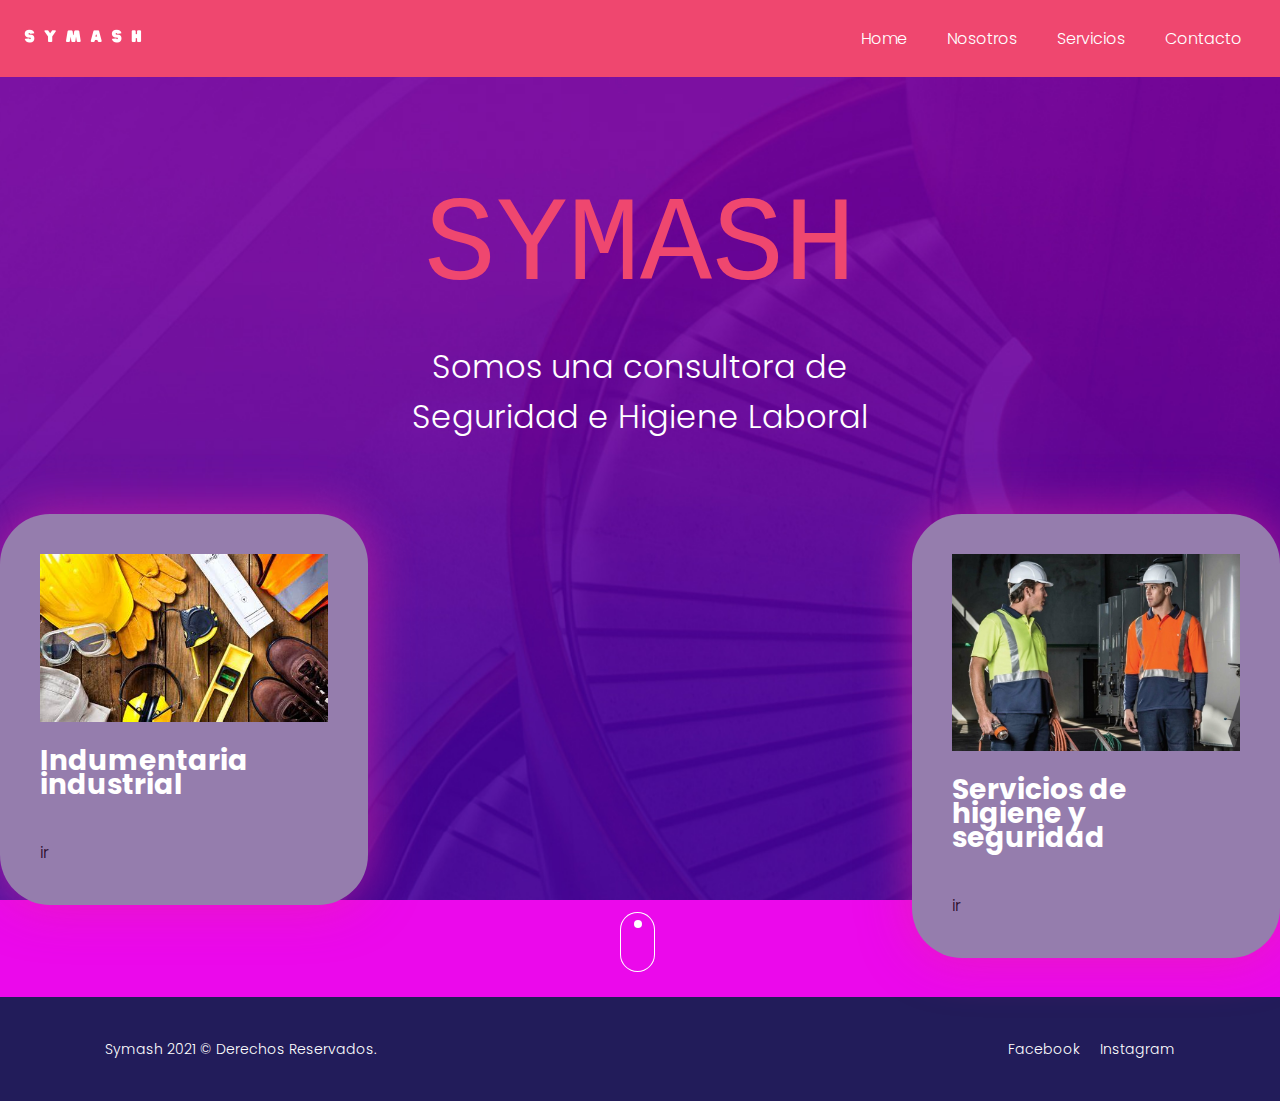
<file: index.html>
<!DOCTYPE HTML>
<html lang="es-ES">
    <head>
        <title>Symash - Seguridad e Higiene Laboral</title>
        <meta http-equiv="Content-Type" content="text/html; charset=UTF-8">
        <meta name="description" content="Seguridad e Higiene Laboral" />
        <meta name="keywords" content="Seguridad e Higiene, Protocolo COVID" />
        <meta name="author" content="Esteban De Genaro" />
        <meta name="viewport" content="width=device-width, initial-scale=1, maximum-scale=1">
        <link rel="shortcut icon" href="images/favicon.ico" />    
        <link href='http://fonts.googleapis.com/css?family=League+Script%7CPoppins:300,400,500,600,700%7CMontserrat:900' rel='stylesheet' type='text/css'>		
        <link rel="stylesheet" type="text/css"  href='style.css' />
         <link rel="stylesheet" href="animaciones.css">

    </head>

    <body>

    <div class="site-wrapper">   
        <div class="doc-loader">
            <img src="images/preloader.gif" alt="Symash">
        </div>

    <header class="header-holder">             
        <div class="menu-wrapper center-relative relative">             
            <div class="header-logo">
                <a href="index.html">
                    <img src="images/SYMASH.png" alt="Symash">
                </a>               
            </div>

        <div class="toggle-holder">
            <div id="toggle" class="">
                <div class="first-menu-line"></div>
                    <div class="second-menu-line"></div>
                        <div class="third-menu-line"></div>
            </div>
        </div>

        <div class="menu-holder">
            <nav id="header-main-menu">
                <ul class="main-menu sm sm-clean">
                    <li>
                        <a href="index.html">Home</a>
                    </li>
                    <li>
                        <a href="nosotros.html">Nosotros</a>
                    </li>
                    <li>
                        <a href="servicios.html">Servicios</a>
                            </li>
                    <li>
                        <a href="contacto.html">Contacto</a>
                    </li>
            <div class="clear"></div>   
            </div>

        </header>                        

        <div id="content" class="site-content center-relative">

        <!-- HOME SECTION -->

            <div id="home" class="section">   
                <div class="block content-1070 center-relative section-content">  
                        <h1 class=" tracking-in-expand-fwd-top curve-text center">SYMASH</h1>
                        <p class="intro-description center"> Somos una consultora de <br> Seguridad e Higiene Laboral</p>
                        <p>&nbsp;</p>
                    <div class="icon-scroll"></div>                
                </div>
                <div class="card" style="width: 18rem;">
                    <img src="images/OIP (3).jpg" class="card-img-top" alt="texto">
                    <div class="card-body">
                      <h5 class="card-title">Indumentaria industrial</h5>
                      <p class="card-text"></p>
                      <a href="#" class="btn btn-primary">ir</a>
                    </div>
                  </div>
                  <div class="card tarj" style="width: 18rem;">
                    <img src="images/textilwaren-arbeitsbekleidung-online-shop.jpg" class="card-img-top" alt="texto">
                    <div class="card-body">
                      <h5 class="card-title">Servicios de higiene y seguridad</h5>
                      <p class="card-text"></p>
                      <a href="servicios.html" class="btn btn-primary">ir</a>
                    </div>
                  </div>
            </div>
            
    
            <!--Footer-->
            <footer class="footer">
                <div class="footer-content content-1070 center-relative">	        

                    <ul class="copyright-holder">
                        <li class="copyright-footer">
                            Symash 2021 © Derechos Reservados.                </li>
                        <li class="social-footer">                
                            <a href="https://www.facebook.com/symashar">Facebook</a><a href="https://www.instagram.com/symash_argentina">Instagram</a>                </li>            
                    </ul>

                </div>
            </footer>
        </div>

        <!--Load JavaScript-->
        <script type="text/javascript" src="js/jquery.js"></script>			                                       
        <script type="text/javascript" src="js/jquery.sticky.js"></script>			                                       
        <script type='text/javascript' src='js/imagesloaded.pkgd.js'></script>                
        <script type='text/javascript' src='js/jquery.fitvids.js'></script>                
        <script type='text/javascript' src='js/jquery.smartmenus.min.js'></script>                                 
        <script type='text/javascript' src='js/isotope.pkgd.js'></script>                                 
        <script type='text/javascript' src='js/jquery.easing.1.3.js'></script>                                                       
        <script type='text/javascript' src='js/jquery.prettyPhoto.js'></script>                          
        <script type='text/javascript' src='js/countUp.min.js'></script>                          
        <script type='text/javascript' src='js/slick.min.js'></script>                          
        <script type='text/javascript' src='js/main.js'></script>
    </body>
</html>
</file>
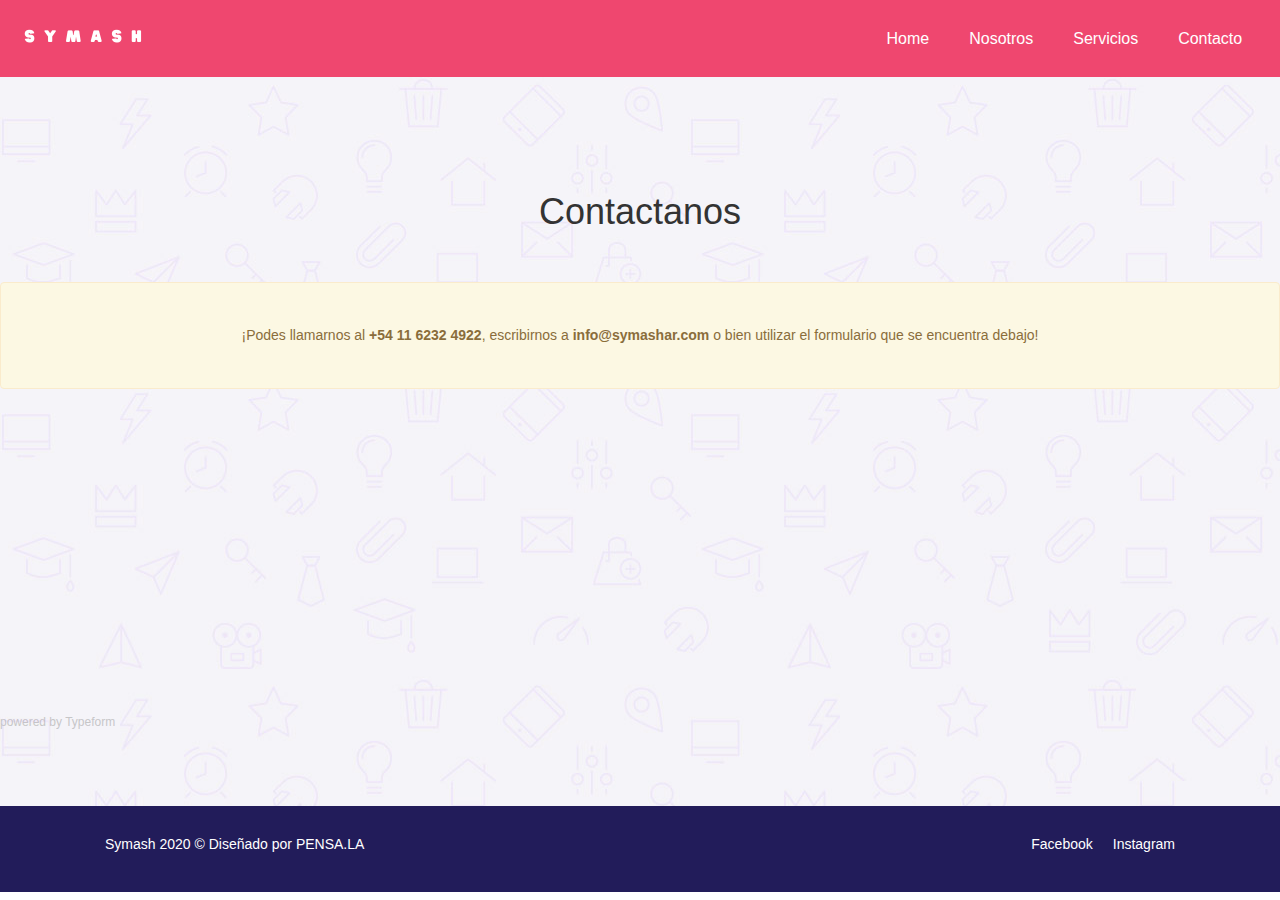
<file: contacto.html>
<!DOCTYPE HTML>
<html lang="en-US">
    <head>
        <title>Symash - Seguridad e Higiene Laboral</title>
        <meta http-equiv="Content-Type" content="text/html; charset=UTF-8">
        <meta name="description" content="Seguridad e Higiene Laboral" />
        <meta name="keywords" content="Seguridad e Higiene, Protocolo COVID" />
        <meta name="author" content="EstebanDG" />
        <meta name="viewport" content="width=device-width, initial-scale=1, maximum-scale=1">
        <link rel="shortcut icon" href="images/favicon.ico" />    
        <link href='http://fonts.googleapis.com/css?family=League+Script%7CPoppins:300,400,500,600,700%7CMontserrat:900' rel='stylesheet' type='text/css'>		
        <link rel="stylesheet" type="text/css"  href='style.css' />
        <link rel="stylesheet" href="https://maxcdn.bootstrapcdn.com/bootstrap/3.4.1/css/bootstrap.min.css">


        <!--[if lt IE 9]>
                <script src="js/html5.js"></script>            
                <script src="js/respond.min.js"></script>                   
        <![endif]-->  
    </head>

    <body>

        <div class="site-wrapper">   
            <div class="doc-loader">
                <img src="images/preloader.gif" alt="Symash">
            </div>
    
        <header class="header-holder">             
            <div class="menu-wrapper center-relative relative">             
                <div class="header-logo">
                    <a href="index.html">
                        <img src="images/SYMASH.png" alt="Symash">
                    </a>               
                </div>
    
            <div class="toggle-holder">
                <div id="toggle" class="">
                    <div class="first-menu-line"></div>
                        <div class="second-menu-line"></div>
                            <div class="third-menu-line"></div>
                </div>
            </div>
    
            <div class="menu-holder">
                <nav id="header-main-menu">
                    <ul class="main-menu sm sm-clean">
                        <li>
                            <a href="index.html">Home</a>
                        </li>
                        <li>
                            <a href="nosotros.html">Nosotros</a>
                        </li>
                        <li>
                            <a href="servicios.html">Servicios</a>
                                </li>
                        <li>
                            <a href="contacto.html">Contacto</a>
                        </li>
                <div class="clear"></div>   
                </div>
    
            </header>                        
    
            <div id="content" class="site-content center-relative">
                <div id="portfolio2" class="section portfolio-item-wrapper"> 
                    <h1 style="text-align: center;">Contactanos</h1><br>
                    <div class="alert alert-warning" role="alert" style="width: 100%; display:flex; align-items: center; justify-content: center;">
                        <h5>¡Podes llamarnos al<b> +54 11 6232 4922</b>, escribirnos a <b>info@symashar.com</b> o bien utilizar el formulario
                        que se encuentra debajo!</h5>
                      </div>
    <div class="typeform-widget" data-url="https://form.typeform.com/to/puCMS3iZ" data-transparency="50" data-hide-headers=true data-hide-footer=true style="width: 100%; height: 300px; align-items: center; justify-content: center;"></div> <script> (function() { var qs,js,q,s,d=document, gi=d.getElementById, ce=d.createElement, gt=d.getElementsByTagName, id="typef_orm", b="https://embed.typeform.com/"; if(!gi.call(d,id)) { js=ce.call(d,"script"); js.id=id; js.src=b+"embed.js"; q=gt.call(d,"script")[0]; q.parentNode.insertBefore(js,q) } })() </script> <div style="font-family: Sans-Serif;font-size: 12px;color: #999;opacity: 0.5; padding-top: 5px;"> powered by <a href="https://admin.typeform.com/signup?utm_campaign=puCMS3iZ&utm_source=typeform.com-01EF61YSKRZXEZ2P77ZKGNY3YN-free&utm_medium=typeform&utm_content=typeform-embedded-poweredbytypeform&utm_term=ES" style="color: #999" target="_blank">Typeform</a> </div></div>  
                        </div>
                        
                        <div class="clear"></div>
                    </div>
                </div>
            </div>


            <!--Footer-->
            <footer class="footer">
                <div class="footer-content content-1070 center-relative">	        

                    <ul class="copyright-holder">
                        <li class="copyright-footer">
                            Symash 2020 © Diseñado por <a href="https://pensa.la">PENSA.LA</a>                </li>
                        <li class="social-footer">                
                            <a href="https://www.facebook.com/symashar">Facebook</a><a href="https://www.instagram.com/symash_argentina">Instagram</a>                </li>            
                    </ul>

                </div>
            </footer>
        </div>

        <!--Load JavaScript-->
        <script type="text/javascript" src="js/jquery.js"></script>			                                       
        <script type="text/javascript" src="js/jquery.sticky.js"></script>			                                       
        <script type='text/javascript' src='js/imagesloaded.pkgd.js'></script>                
        <script type='text/javascript' src='js/jquery.fitvids.js'></script>                
        <script type='text/javascript' src='js/jquery.smartmenus.min.js'></script>                                 
        <script type='text/javascript' src='js/isotope.pkgd.js'></script>                                 
        <script type='text/javascript' src='js/jquery.easing.1.3.js'></script>                                                       
        <script type='text/javascript' src='js/jquery.prettyPhoto.js'></script>                          
        <script type='text/javascript' src='js/countUp.min.js'></script>                          
        <script type='text/javascript' src='js/slick.min.js'></script>                          
        <script type='text/javascript' src='js/main.js'></script>
    </body>
</html>
</file>
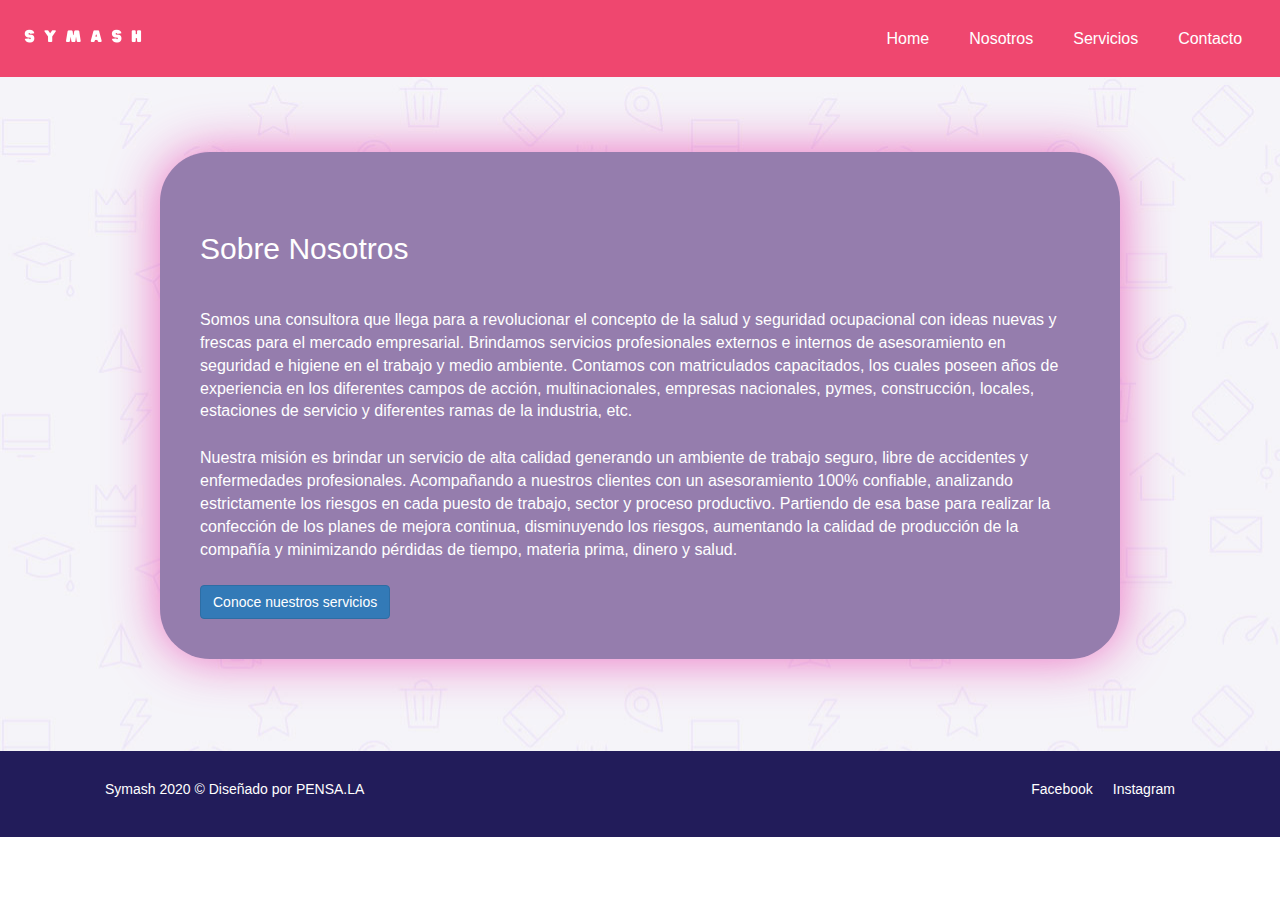
<file: nosotros.html>
<!DOCTYPE HTML>
<html lang="en-US">
    <head>
      <title>Symash - Seguridad e Higiene Laboral</title>
      <meta http-equiv="Content-Type" content="text/html; charset=UTF-8">
      <meta name="description" content="Seguridad e Higiene Laboral" />
      <meta name="keywords" content="Seguridad e Higiene, Protocolo COVID" />
      <meta name="author" content="EstebanDG" />
        <meta name="viewport" content="width=device-width, initial-scale=1, maximum-scale=1">
        <link rel="shortcut icon" href="images/favicon.ico" />    
        <link href='http://fonts.googleapis.com/css?family=League+Script%7CPoppins:300,400,500,600,700%7CMontserrat:900' rel='stylesheet' type='text/css'>		
        <link rel="stylesheet" type="text/css"  href='style.css' />
        <link rel="stylesheet" href="https://maxcdn.bootstrapcdn.com/bootstrap/3.4.1/css/bootstrap.min.css">


        <!--[if lt IE 9]>
                <script src="js/html5.js"></script>            
                <script src="js/respond.min.js"></script>                   
        <![endif]-->  
    </head>

    <body>

        <div class="site-wrapper">   
            <div class="doc-loader">
                <img src="images/preloader.gif" alt="Symash">
            </div>
    
        <header class="header-holder">             
            <div class="menu-wrapper center-relative relative">             
                <div class="header-logo">
                    <a href="index.html">
                        <img src="images/SYMASH.png" alt="Symash">
                    </a>               
                </div>
    
            <div class="toggle-holder">
                <div id="toggle" class="">
                    <div class="first-menu-line"></div>
                        <div class="second-menu-line"></div>
                            <div class="third-menu-line"></div>
                </div>
            </div>
    
            <div class="menu-holder">
                <nav id="header-main-menu">
                    <ul class="main-menu sm sm-clean">
                        <li>
                            <a href="index.html">Home</a>
                        </li>
                        <li>
                            <a href="nosotros.html">Nosotros</a>
                        </li>
                        <li>
                            <a href="servicios.html">Servicios</a>
                                </li>
                        <li>
                            <a href="contacto.html">Contacto</a>
                        </li>
                <div class="clear"></div>   
                </div>
    
            </header>                        
    
            <div id="content" class="site-content center-relative">
                <div id="portfolio2" class="section portfolio-item-wrapper"> 
                    <div class="center-relative content-960 portfolio-item-content"> 
                                  <div class="card" style="width: 100%;">
                                    <div class="card-body">
                                      <h2 class="card-title">Sobre Nosotros</h2>
                                      <p class="card-text"><p>Somos una consultora que llega para a revolucionar el concepto de la salud y seguridad ocupacional con ideas nuevas y frescas para el mercado empresarial. Brindamos servicios profesionales externos e internos de asesoramiento en seguridad e higiene en el trabajo y medio ambiente. Contamos con matriculados capacitados, los cuales poseen años de experiencia en los diferentes campos de acción, multinacionales, empresas nacionales, pymes, construcción, locales, estaciones de servicio y diferentes ramas de la industria, etc.</p>
                                        <p>Nuestra misión es brindar un servicio de alta calidad generando un ambiente de trabajo seguro, libre de accidentes y enfermedades profesionales. Acompañando a nuestros clientes con un asesoramiento 100% confiable, analizando estrictamente los riesgos en cada puesto de trabajo, sector y proceso productivo. Partiendo de esa base para realizar la confección de los planes de mejora continua, disminuyendo los riesgos, aumentando la calidad de producción de la compañía y minimizando pérdidas de tiempo, materia prima, dinero y salud.</p>
                                      <a href="servicios.html" class="btn btn-primary">Conoce nuestros servicios</a>
                                    </div>
                                  </div>
                  
                                            </div>
                                        </div>
                                      </div>
                                            
                                            
                                            </div>
                                        </div>
                                      </div>
                                      </div>
                                  </div>                        
                            </div>
                        </div>
                        <div class="clear"></div>
                    </div>
                </div>
            </div>


            <!--Footer-->

            <footer class="footer">
                <div class="footer-content content-1070 center-relative">	        

                    <ul class="copyright-holder">
                        <li class="copyright-footer">
                            Symash 2020 © Diseñado por <a href="https://pensa.la">PENSA.LA</a>                </li>
                        <li class="social-footer">                
                            <a href="https://www.facebook.com/symashar">Facebook</a><a href="https://www.instagram.com/symash_argentina">Instagram</a></li>            
                    </ul>
                </div>
            </footer>
        </div>

        <!--Load JavaScript-->
        <script type="text/javascript" src="js/jquery.js"></script>			                                       
        <script type="text/javascript" src="js/jquery.sticky.js"></script>			                                       
        <script type='text/javascript' src='js/imagesloaded.pkgd.js'></script>                
        <script type='text/javascript' src='js/jquery.fitvids.js'></script>                
        <script type='text/javascript' src='js/jquery.smartmenus.min.js'></script>                                 
        <script type='text/javascript' src='js/isotope.pkgd.js'></script>                                 
        <script type='text/javascript' src='js/jquery.easing.1.3.js'></script>                                                       
        <script type='text/javascript' src='js/jquery.prettyPhoto.js'></script>                          
        <script type='text/javascript' src='js/countUp.min.js'></script>                          
        <script type='text/javascript' src='js/slick.min.js'></script>                          
        <script type='text/javascript' src='js/main.js'></script>
    </body>
</html>
</file>
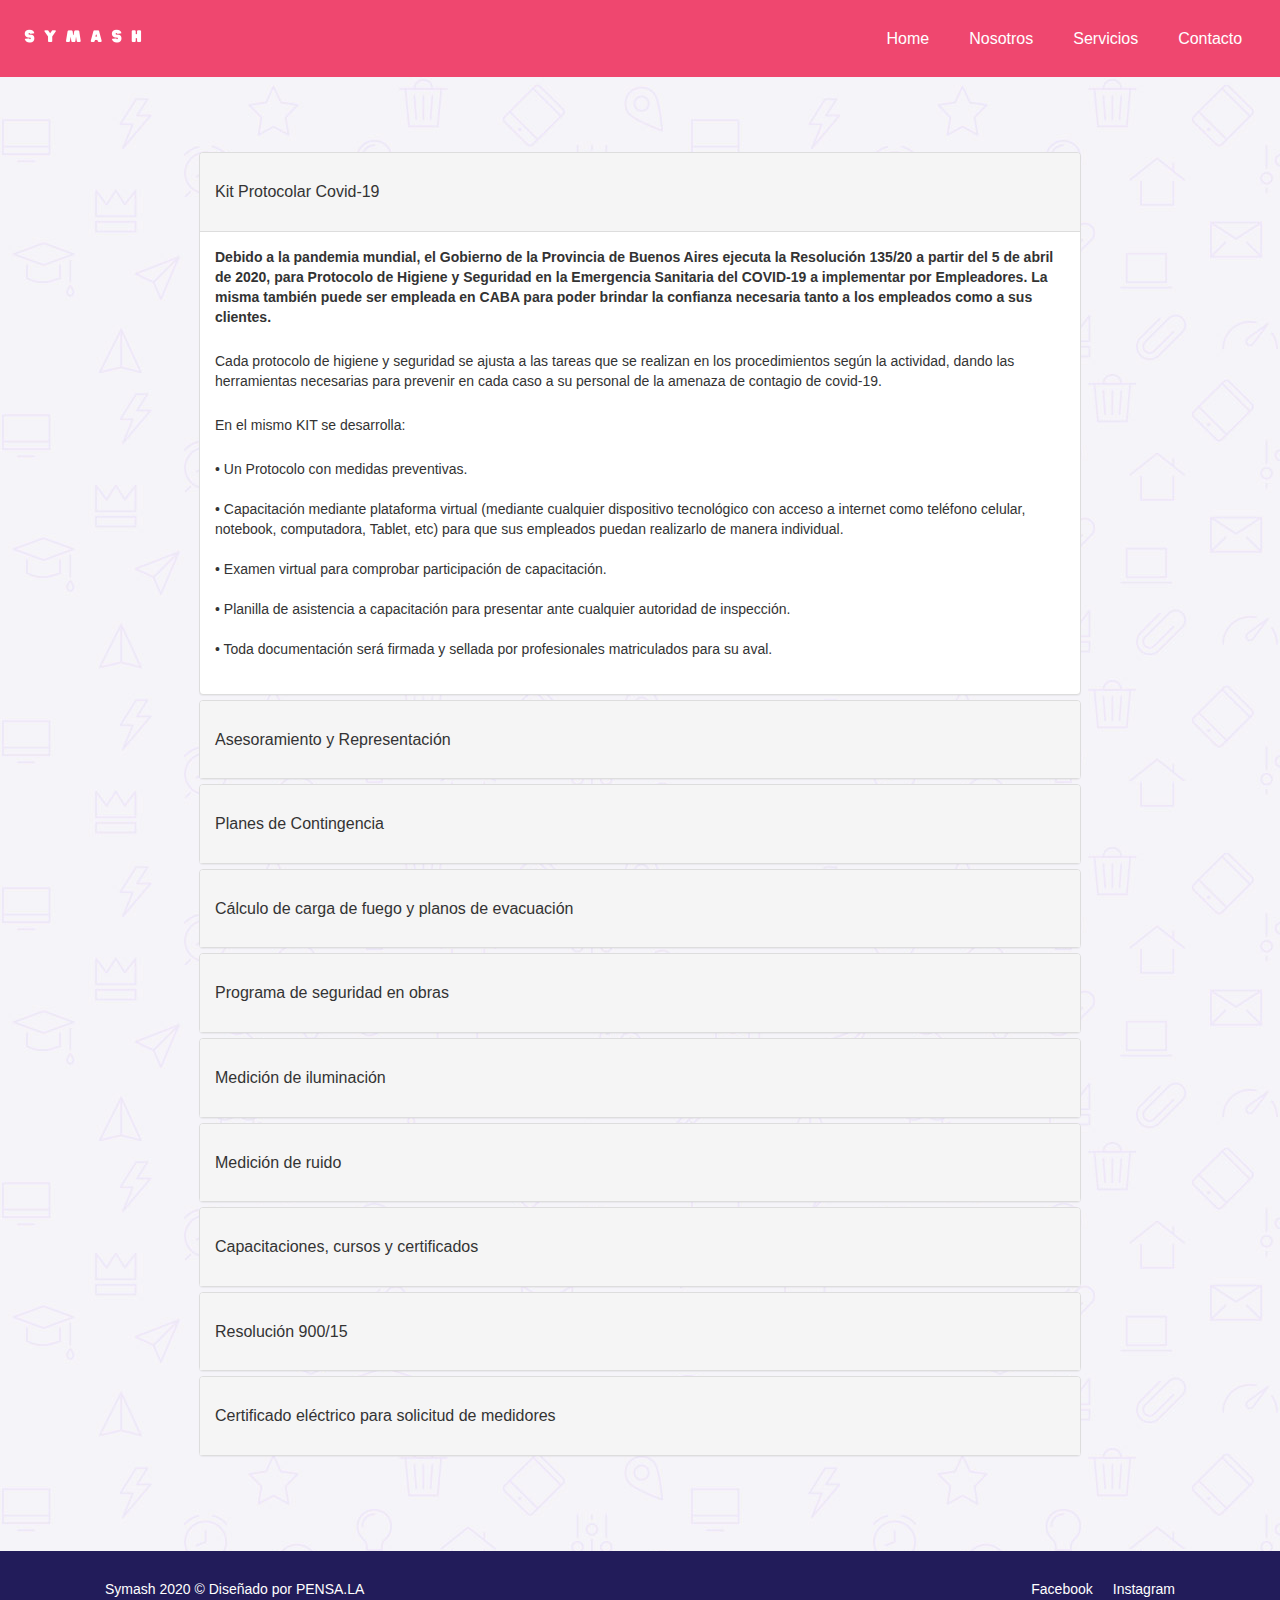
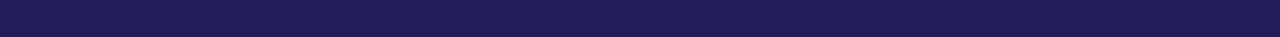
<file: servicios.html>
<!DOCTYPE HTML>
<html lang="en-US">
    <head>
      <title>Symash - Seguridad e Higiene Laboral</title>
      <meta http-equiv="Content-Type" content="text/html; charset=UTF-8">
      <meta name="description" content="Seguridad e Higiene Laboral" />
      <meta name="keywords" content="Seguridad e Higiene, Protocolo COVID" />
      <meta name="author" content="EstebanDG" />
        <meta name="viewport" content="width=device-width, initial-scale=1, maximum-scale=1">
        <link rel="shortcut icon" href="images/favicon.ico" />    
        <link href='http://fonts.googleapis.com/css?family=League+Script%7CPoppins:300,400,500,600,700%7CMontserrat:900' rel='stylesheet' type='text/css'>		
        <link rel="stylesheet" type="text/css"  href='style.css' />
        <link rel="stylesheet" href="https://maxcdn.bootstrapcdn.com/bootstrap/3.4.1/css/bootstrap.min.css">
        <script src="https://ajax.googleapis.com/ajax/libs/jquery/3.5.1/jquery.min.js"></script>
        <script src="https://maxcdn.bootstrapcdn.com/bootstrap/3.4.1/js/bootstrap.min.js"></script>

        <!--[if lt IE 9]>
                <script src="js/html5.js"></script>            
                <script src="js/respond.min.js"></script>                   
        <![endif]-->  
    </head>

    <body>

        <div class="site-wrapper">   
            <div class="doc-loader">
                <img src="images/preloader.gif" alt="Symash">
            </div>
    
        <header class="header-holder">             
            <div class="menu-wrapper center-relative relative">             
                <div class="header-logo">
                    <a href="index.html">
                        <img src="images/SYMASH.png" alt="Symash">
                    </a>               
                </div>
    
            <div class="toggle-holder">
                <div id="toggle" class="">
                    <div class="first-menu-line"></div>
                        <div class="second-menu-line"></div>
                            <div class="third-menu-line"></div>
                </div>
            </div>
    
            <div class="menu-holder">
                <nav id="header-main-menu">
                    <ul class="main-menu sm sm-clean">
                        <li>
                            <a href="index.html">Home</a>
                        </li>
                        <li>
                            <a href="nosotros.html">Nosotros</a>
                        </li>
                        <li>
                            <a href="servicios.html">Servicios</a>
                                </li>
                        <li>
                            <a href="contacto.html">Contacto</a>
                        </li>
                <div class="clear"></div>   
                </div>
    
            </header>                        
    
            <div id="content" class="site-content center-relative">
    
                <div id="portfolio2" class="section portfolio-item-wrapper"> 
                    <div class="center-relative content-960 portfolio-item-content"> 
                        <div class="top-content">
                        </div>                     
                        <div class="entry-content">
                            <div class="content-wrapper relative">  
                                <div class="container center-relative content-960 portfolio-item-content">     
                                    <div class="panel-group" id="accordion">
                                      <div class="panel panel-default">
                                        <div class="panel-heading">
                                          <h4 class="panel-title">
                                            <a data-toggle="collapse" data-parent="#accordion" href="#collapse1">Kit Protocolar Covid-19</a>
                                          </h4>
                                        </div>
                                        <div id="collapse1" class="panel-collapse collapse in">
                                          <div class="panel-body"><p><b>Debido a la pandemia mundial, el Gobierno de la Provincia de Buenos Aires ejecuta la Resolución 135/20 a partir del 5 de abril de 2020, para Protocolo de Higiene y Seguridad en la Emergencia Sanitaria del COVID-19 a implementar por Empleadores. La misma también puede ser empleada en CABA para poder brindar la confianza necesaria tanto a los empleados como a sus clientes.</b></p>
                                         
                                          <p>Cada protocolo de higiene y seguridad se ajusta a las tareas que se realizan en los procedimientos según la actividad, dando las herramientas necesarias para prevenir en cada caso a su personal de la amenaza de contagio de covid-19.</p>
                                            <p>En el mismo KIT se desarrolla:</p>
                                            •	Un Protocolo con medidas preventivas.<br><br>
                                            •	Capacitación mediante plataforma virtual (mediante cualquier dispositivo tecnológico con acceso a internet como teléfono celular, notebook, computadora, Tablet, etc) para que sus empleados puedan realizarlo de manera individual.<br><br>
                                            •	Examen virtual para comprobar participación de capacitación.<br><br>
                                            •	Planilla de asistencia a capacitación para presentar ante cualquier autoridad de inspección.<br><br>
                                            •	Toda documentación será firmada y sellada por profesionales matriculados para su aval.<br><br>
                                            </div>
                                        </div>
                                      </div>
                                      <div class="panel panel-default">
                                        <div class="panel-heading">
                                          <h4 class="panel-title">
                                            <a data-toggle="collapse" data-parent="#accordion" href="#collapse2">Asesoramiento y Representación</a>
                                          </h4>
                                        </div>
                                        <div id="collapse2" class="panel-collapse collapse">
                                          <div class="panel-body"><p>Brindamos un servicio de asesoramiento a las industrias para que puedan desarrollar un ambiente libre accidentes y enfermedades profesionales, con el objeto de preservar la salud psicofísica de los trabajadores. Cumpliendo con la legislación vigente en Higiene y Seguridad en el trabajo, Ley 19.587 y los requerimientos de su decreto reglamentario Dec. 351/79; como también aquellos decretos, resoluciones y normativas respectivas a cumplir según lo demande la ley, tales como: Dec. 1338/96 y modificaciones introducidas por la Ley 24.557/95 de Riesgos del Trabajo y cualquier otro requerimiento legal tanto nacional como internacional.</p>
                                            <p>Usted contará con el respaldo profesional de SYMASH para adecuar su empresa, logrando alcanzar un crecimiento continuo de producción y el desempeño de la misma. Reducirá costos por accidentes/incidentes/enfermedades laborales, demandas o multas de organismos de autoridad y creará una imagen adecuada y de confianza para sus clientes y empleados.</p>
                                            
                                            <p>Con el abono mensual su empresa contará con los siguientes servicios:</p>
                                            <b><u>•	Auditoría legal y técnica:</b></u><br>
                                            o	Verificación y diagnóstico de cumplimiento legal de Seguridad e Higiene Laboral acorde a las normativas vigentes.<br>
                                            o	Asesoramiento en adquisiciones y funciones de seguridad e higiene.<br>
                                            o	Asesoramiento legal y representación técnica ante requerimientos e inspecciones de la autoridad de aplicación.<br><br>
                                            <b><u>•	Esquematización de análisis de Riesgos asociados a las tareas:</b></u><br>
                                            o	Listado de tareas, asesoramiento y plan de acción con medidas preventivas y correctivas.<br>
                                            o	Armado de cronograma de adecuación.<br>
                                            o	Presentación de RAR y RGRL en ART.<br><br>
                                            <b><u>•	Capacitación al personal:</u></b><br>
                                            o	Armado de plan anual de capacitaciones acorde a las tareas.<br>
                                            o	Armado y dictado de las capacitaciones mediante conferencias, cursos, medios audiovisuales.<br>
                                            o	Entrega de material informativo sobre las capacitaciones.<br><br>
                                            <b><u>•	Mediciones</u></b><br>
                                            o	Medición de Iluminación: en el ambiente laboral según protocolos SRT resolución 84/12<br>
                                            o	Medición de Ruido: medición de niveles sonoros continuos equivalentes según protocolo SRT resolución 85/12<br>
                                            o	Todos los equipos están calibrados y certificados.<br>
                                            o	Análisis físico químico y bacteriológico del agua.<br>
                                            o	Análisis de suelos.<br><br>
                                            </div>
                                        </div>
                                      </div>
                                      <div class="panel panel-default">
                                        <div class="panel-heading">
                                          <h4 class="panel-title">
                                            <a data-toggle="collapse" data-parent="#accordion" href="#collapse3">Planes de Contingencia</a>
                                          </h4>
                                        </div>
                                        <div id="collapse3" class="panel-collapse collapse">
                                          <div class="panel-body"><p></p>El Plan de evacuación es un documento que contiene el conjunto de procedimientos y acciones tendientes a que las personas amenazadas por un peligro, protejan su vida e integridad física mediante su desplazamiento hasta y a través de lugares seguros.</p>
                                            <p>El mismo es obligatorio según ley Nº 5920 de la ciudad de Buenos Aires. Deben contar con estos procedimientos edificios, tanto del ámbito público como del ámbito privado, de oficinas, escuelas, hospitales y en todos aquellos edificios con atención al público, adecuándolo a las características propias del inmueble, su destino y de las personas que lo utilicen siendo de aplicación voluntaria en los edificios de vivienda.</p>
                                            <p>SYMASH ofrece un plan de evacuación el cual consta de:</p>
                                            •	Confección de plan de evacuación.<br>
                                            •	Capacitación del personal.<br>
                                            •	Organización y recreación de simulacros de evacuación para los participantes de la posible evacuación real.<br>
                                            •	Capacitación en prevención de incendio, asignando roles, y realizando la formación de la brigada contra emergencias<br>
                                            •	 Confección y realización de Simulacros de evacuación.<br>
                                            •	Medios de salidas (Cálculos, determinación de anchos de salida, cantidades necesarias, factor de ocupación, señalización, etc.).<br>
                                            •	Asesoramiento en instalación de medios de detección temprana (Alarmas, sensores, tableros, etc.).<br><br>
                                            
                                            Las capacitaciones son brindadas por profesionales Licenciados y Técnicos habilitados para tal fin.
                                            </div>
                                        </div>
                                      </div>
                                      <div class="panel panel-default">
                                        <div class="panel-heading">
                                          <h4 class="panel-title">
                                            <a data-toggle="collapse" data-parent="#accordion" href="#collapse6">Cálculo de carga de fuego y planos de evacuación</a>
                                          </h4>
                                        </div>
                                        <div id="collapse6" class="panel-collapse collapse">
                                          <div class="panel-body"><p>El estudio de densidad de la carga de fuego es un procedimiento que se encuentra contemplado en la legislación vigente de la República Argentina, y tiene como objetivo evaluar los distintos materiales combustibles que se encuentran en un ambiente determinado. </p>
                                            <p>SYMASH realiza una visita para verificar las condiciones de las instalaciones de luchas contra incendios dentro del recinto. Recopilará los datos necesarios para realizar un cálculo de carga de fuego determinando el tipo y cantidad necesaria de medios de extinción de fuego acorde al material combustible.</p>
                                            •	Cálculo de carga de fuego de materiales combustibles.<br>
                                            •	Cálculo de extintores manuales.<br>
                                            •	Asesoramiento en adquisición de extintores.<br>
                                            •	Realización de planos de evacuación. <br>
                                            •	Auditorías a sistemas e instalaciones fijas contra incendios instalados.<br>
                                            •	Diseño, suministro e instalación de sistemas de detección de incendios, señalización y protección pasiva.<br>                                            
                                            </div>
                                        </div>
                                      </div>
                                      <div class="panel panel-default">
                                        <div class="panel-heading">
                                          <h4 class="panel-title">
                                            <a data-toggle="collapse" data-parent="#accordion" href="#collapse7">Programa de seguridad en obras</a>
                                          </h4>
                                        </div>
                                        <div id="collapse7" class="panel-collapse collapse">
                                          <div class="panel-body"><p>El programa de seguridad es un documento en el que se describen todas las etapas de la obra con sus respectivos riesgos y medidas preventivas. Tienen carácter obligatorio para toda persona física o jurídica, privada o pública, que cumpla el papel de empleador y vaya a iniciar o realizar una obra.</p>

                                            •	Programas de seguridad bajo la Resolución 51/97 (aplicable a programas de seguridad para la actividad de la construcción)<br><br>
                                            
                                            •	Programas de seguridad según la Resolución 35/98, en la que se establece que, a los efectos de cumplimentar con lo normado por los artículos 2º y 3º de la Resolución S.R.T. Nº 51/97, el empleador de la construcción que actúe en carácter de contratista principal y/o el comitente coordinará un Programa de Seguridad Único para toda la obra.<br><br>
                                            
                                            •	Programas de seguridad según la Resolución 319/99 (aplicable a obras repetitivas y de corta duración). Se define como obra de carácter repetitivo y de corta duración, la que realiza un empleador siguiendo siempre el mismo procedimiento de trabajo y cuyo tiempo de ejecución no excede los SIETE (7) días corridos.<br><br>                                            
                                            </div>
                                        </div>
                                      </div>
                                      <div class="panel panel-default">
                                        <div class="panel-heading">
                                          <h4 class="panel-title">
                                            <a data-toggle="collapse" data-parent="#accordion" href="#collapse8">Medición de iluminación</a>
                                          </h4>
                                        </div>
                                        <div id="collapse8" class="panel-collapse collapse">
                                          <div class="panel-body"><p>Realizamos medición de iluminación en el ambiente laboral según protocolos SRT resolución 84/12. contamos con el personal altamente calificado y capacitado para llevar a cabo mediciones de iluminación precisas y representativas, de acuerdo a lo dispuesto en la legislación vigente.</p>
                                            <p>Contamos con equipos debidamente calibrados y certificados, que nos permiten realizar mediciones en sectores disimiles con un alto grado de velocidad, eficiencia y precisión.</p>                                           
                                            </div>
                                        </div>
                                      </div>
                                      <div class="panel panel-default">
                                        <div class="panel-heading">
                                          <h4 class="panel-title">
                                            <a data-toggle="collapse" data-parent="#accordion" href="#collapse9">Medición de ruido</a>
                                          </h4>
                                        </div>
                                        <div id="collapse9" class="panel-collapse collapse">
                                          <div class="panel-body"><p>Realizamos medición de niveles sonoros continuos equivalentes según protocolo SRT resolución 85/12 y evaluamos los elementos de protección personal más adecuados y/o la insonorización de máquinas, equipos y ambientes.</p>

                                            <p>Disponemos de trayectoria y experiencia y la instrumentación adecuada: Poseemos decibelímetros calibrados y en perfectas condiciones, de acuerdo a la legislación vigente.</p>
                                            
                                            </div>
                                        </div>
                                      </div>
                                      <div class="panel panel-default">
                                        <div class="panel-heading">
                                          <h4 class="panel-title">
                                            <a data-toggle="collapse" data-parent="#accordion" href="#collapse10">Capacitaciones, cursos y certificados</a>
                                          </h4>
                                        </div>
                                        <div id="collapse10" class="panel-collapse collapse">
                                          <div class="panel-body"><p>Acorde a la ley de higiene y seguridad, todo establecimiento está obligado a capacitar su personal respecto a la prevención de accidentes y enfermedades profesionales acorde a los riesgos expuestos según las tareas.</p>

                                            <p>SYMASH realiza la capacitación del personal por medio de conferencias, cursos, seminarios, clases y se complementarán con material educativo gráfico, medios audiovisuales, avisos y carteles que indiquen medidas de Higiene y Seguridad.</p>
                                            
                                            <p>Las capacitaciones están planificadas para los diferentes niveles jerárquicos de la empresa:</p>
                                            
                                            1. Nivel superior (dirección, gerencias y jefaturas).<br>
                                            2. Nivel intermedio (supervisión de línea y encargados).<br>
                                            3. Nivel operativo (trabajadores de producción y administrativos).<br><br>
                                            
                                            <p><b>Contamos con personal Instructor en PRIMEROS SOCORROS, RCP Y DEA. Parra capacitaciones con certificación internacional AIDER Cánada. </b></p>
                                            Algunos temas de interés:<br><br>
                                            •	Riesgo eléctrico.<br>
                                            •	Plan de contingencia.<br>
                                            •	Buenas prácticas higiénicas en cocina y hospitales.<br>
                                            •	Levantamiento manual de cargas, posturas forzadas.<br>
                                            •	Elementos de protección personal.<br>
                                            •	Práctica de uso de extintores.<br>
                                            •	MODALIDAD ONLINE DE CAPACITACIONES (Se realizan a través de un programa que se comparte en un link, luego se envía evaluación y se confecciona planilla de asistencia)<br>
                                            •	Procedimiento Protocolar ante Covid-19<br>
                                            •	Simulacro de evacuación<br>
                                            •	Capacitaciones adaptadas a la necesidad de temática de cada cliente.<br>
                                            •	Consulte por otras temáticas.<br>
                                            </div>
                                        </div>
                                    </div>
                                    <div class="panel panel-default">
                                        <div class="panel-heading">
                                          <h4 class="panel-title">
                                            <a data-toggle="collapse" data-parent="#accordion" href="#collapse4">Resolución 900/15</a>
                                          </h4>
                                        </div>
                                        <div id="collapse4" class="panel-collapse collapse">
                                          <div class="panel-body"><p>La puesta a tierra (PAT) es una medida de seguridad de las instalaciones eléctricas que consiste en conducir eventuales desvíos de la corriente hacia la tierra, para impedir que los trabajadores entren en contacto directo con la electricidad y prevenir posibles incendios y explosiones.</p>

                                            Realizamos:<br><br>
                                            
                                            •	Protocolo de Puesta a tierra según Resolución SRT 900/15.<br>
                                            •	Protocolo de Puesta a tierra para habilitaciones comerciales e Industriales.<br>
                                            •	Planos Electromecánicos para Bomberos de Policía de la Provincia de Buenos Aires.<br>                                           
                                            </div>
                                        </div>
                                      </div>
                                    <div class="panel panel-default">
                                        <div class="panel-heading">
                                          <h4 class="panel-title">
                                            <a data-toggle="collapse" data-parent="#accordion" href="#collapse5">Certificado eléctrico para solicitud de medidores</a>
                                          </h4>
                                        </div>
                                        <div id="collapse5" class="panel-collapse collapse">
                                          <div class="panel-body">Realizamos mediciones y certificación de:<br><br>

                                            •	DC1 T1R COPIME CAPITAL FEDERAL<br>
                                            •	DCI T1R PROVINCIA DE BUENOS AIRES<br>
                                            •	DCI T2 Y T3 CAPITAL FEDERAL<br>
                                            •	CAIE T1,T2,T3 PROVINCIA DE BUENOS AIRES<br>
                                            •	RESIDENCIAL, COMERCIAL, INDUSTRIAL Y ENTIDADES PUBLICAS<br>
                                            •	NUEVOS SUMINISTROS<br>
                                            •	AMPLIACION DE POTENCIA<br>
                                            •	REPOSICION DE MEDIDOR<br>
                                            •	CAMBIO DE SUMINISTRO PROVISORIO DE OBRA<br>
                                            •	Medición y generación de protocolo de puesta a tierra y continuidad de las masas de la instalación.<br>
                                            •	Prueba de Disyuntores Diferenciales.<br>
                                            •	<b>Certificación de Edificio Seguro.</b><br>
                                            •	<b>Certificación de Escuela Segura.</b><br>
                                            •	Bomberos voluntarios y Municipios.<br>
                                            •	Informes técnicos descriptivos para Bomberos de Policía de la Provincia de Buenos Aires.<br><br>
                                            
                                            <p style="text-align: center;">Instrumentos Homologados con certificados de calibración vigentes.<br>
                                            Matrícula Colegio de Ingenieros de la Provincia de Buenos Aires y COPIME.</p>
                                            
                                            
                                            </div>
                                        </div>
                                      </div>
                                      </div>
                                  </div>                        
                            </div>
                        </div>
                        <div class="clear"></div>
                    </div>
                </div>
            </div>


            <!--Footer-->

            <footer class="footer">
                <div class="footer-content content-1070 center-relative">	        

                    <ul class="copyright-holder">
                        <li class="copyright-footer">
                            Symash 2020 © Diseñado por <a href="https://pensa.la">PENSA.LA</a>                </li>
                        <li class="social-footer">                
                            <a href="https://www.facebook.com/symashar">Facebook</a><a href="https://www.instagram.com/symash_argentina">Instagram</a>                </li>            
                    </ul>

                </div>
            </footer>
        </div>

        <!--Load JavaScript-->
        <script type="text/javascript" src="js/jquery.js"></script>			                                       
        <script type="text/javascript" src="js/jquery.sticky.js"></script>			                                       
        <script type='text/javascript' src='js/imagesloaded.pkgd.js'></script>                
        <script type='text/javascript' src='js/jquery.fitvids.js'></script>                
        <script type='text/javascript' src='js/jquery.smartmenus.min.js'></script>                                 
        <script type='text/javascript' src='js/isotope.pkgd.js'></script>                                 
        <script type='text/javascript' src='js/jquery.easing.1.3.js'></script>                                                       
        <script type='text/javascript' src='js/jquery.prettyPhoto.js'></script>                          
        <script type='text/javascript' src='js/countUp.min.js'></script>                          
        <script type='text/javascript' src='js/slick.min.js'></script>                          
        <script type='text/javascript' src='js/main.js'></script>
    </body>
</html>
</file>
<file: style.css>
/*------------------------------------------------------------------
[Table of contents]
1. Global CSS
    1.2 Global Button CSS
    1.3 Global Image/Text Slider CSS
    1.4 Global Curve/Intro/Big/Medium Text CSS
    1.5 Global Page CSS
2. Home Section CSS
3. Services Section CSS
4. Portfolio Section CSS
    4.1 Portfolio PopUp CSS
    4.2 Single Portfolio CSS
5. About Section CSS
6. Clients Section CSS
7. Team Section CSS
8. Pricing Section CSS
9. News Section CSS
    9.1 Single Post CSS
10. Contact Section CSS
11. Footer CSS
12. Responsive CSS
-------------------------------------------------------------------*/


@import url("css/clear.css");
@import url("css/common.css");
@import url("css/font-awesome.min.css");
@import url("css/sm-clean.css");
@import url("css/sm-clean.css");
@import url("css/slick.css");
@import url("css/prettyPhoto.css");



/* ===================================
    1. Global CSS
====================================== */
body
{
    font-family: 'Poppins', sans-serif;
    font-size: 16px;
    line-height: 24px;
    font-weight: 300;
    color: #7762a1;
    background-color: #fff;
}

body a
{
    text-decoration: none;
    color: #e625a4;
    transition: color .2s ease;
}

body a:hover
{
    color: #e625a4; 
}

body p, body pre
{
    margin-bottom: 24px;
}

.site-wrapper ::selection 
{
    background-color: #e625a4;
}

.site-wrapper ::-moz-selection
{
    background-color: #e625a4;
}

.site-wrapper img
{
    max-width: 100%;
    max-height: 100%;
    width: auto;
    height: auto;
}

.doc-loader 
{
    position: fixed;
    left: 0px;
    top: 0px;
    width: 100%;
    height: 100%;
    z-index: 99999;	
    background-color: #fff;
}

.doc-loader img
{
    width: 64px;
    height: 64px;
    position: absolute;
    top: 50%;    
    left: 50%;
    transform: translate(-50%, -50%);
}

.content-1070
{
    width: 1070px;    
}

.content-960
{
    width: 960px;    
}

.content-740
{
    width: 740px;
}

.isotope.no-transition,
.isotope.no-transition .isotope-item,
.isotope .isotope-item.no-transition {
    -webkit-transition-duration: 0s;
    -moz-transition-duration: 0s;
    -ms-transition-duration: 0s;
    -o-transition-duration: 0s;
    transition-duration: 0s;
}

.full-page-width 
{
    background-size: cover;
    background-repeat: no-repeat;
    background-position: center center;
}

.chrome .site-wrapper img
{
    image-rendering: -webkit-optimize-contrast;
}


/* ===================================
    1.1 Global Header Logo/Menu CSS
====================================== */

.header-holder
{
    z-index: 99 !important;
    background-color: #ef476f;
    width: 100% !important;
    top: 0;
    position: fixed;
}

.admin-bar .header-holder
{
    top: 32px !important;
}

.sticky-wrapper 
{
    height: 77px !important;
}

.menu-wrapper
{
    width: 98%;
    max-width: 1470px;
    min-height: 77px;
}

.header-logo
{
    line-height: 0;
    font-size: 0;
    float: left;
    position: absolute;
    transform: translateY(-50%);
    top: 50%;
}

.header-logo img
{
    width: 140px;
    height: 20px;
}

.menu-holder
{
    float: right;
    max-width: 85%;
}

.toggle-holder
{
    display: none;
    right: 10px;
    z-index: 1;
    position: absolute;
    top: 50%;
    transform: translateY(-50%);
}

#toggle:hover
{
    cursor: pointer;
}

#toggle div
{
    height: 3px;
    margin-bottom: 6px;
    background-color: #fff;
    width: 22px;
}

#toggle .second-menu-line
{
    -webkit-transition: -webkit-transform 0.3s ease;
    transition: transform 0.3s ease;    
    -webkit-transform: translate3d(10px,0,0);
    transform: translate3d(10px,0,0);
}

#toggle:hover .second-menu-line
{
    -webkit-transform: translate3d(0,0,0) !important;
    transform: translate3d(0,0,0) !important;
}

#toggle.on .second-menu-line {
    -webkit-transform: translate3d(-10px,0,0);
    transform: translate3d(-10px,0,0);
}

#toggle .third-menu-line
{        
    margin-bottom: 5px;
}

#header-main-menu 
{
    display: inline-block;
}

.sm-clean .has-submenu 
{
    padding-right: 35px !important;
}

body .site-wrapper .sm-clean a 
{
    cursor: pointer;
    color: #fff;
}

.sm-clean a span.sub-arrow 
{
    right: 3px;
}

.sm-clean a.highlighted
{
    padding: 15px;
}

.sm-clean a, .sm-clean a:hover, .sm-clean a:focus, .sm-clean a:active {
    font-size: 16px;
    font-weight: 300;
    transition: color .3s ease, background-color .3s ease;
    padding: 15px;
}

.sm-clean ul a, .sm-clean ul a:hover, .sm-clean ul a:focus, .sm-clean ul a:active {    
    font-size: 13px;
    line-height: 15px;
    padding: 10px;
}

.sm-clean
{
    background-color: transparent;        
    padding: 15px 0;
}

body .sm-clean a:hover, body .main-menu.sm-clean .sub-menu li a:hover, body .sm-clean li.active a, body .sm-clean li.current-page-ancestor > a, body .sm-clean li.current_page_ancestor > a, body .sm-clean li.current_page_item > a
{
    color: #e625a4;
}

.sm-clean li 
{
    margin-right: 10px;
}

.sm-clean li:last-child
{
    margin-right: 0;
}

.sm-clean ul 
{    
    background-color: #221c5a;
}

.sm-clean a.has-submenu 
{
    padding-right: 24px;
}

.sub-menu a, .children a
{
    padding-left: 15px !important;
}

.sub-menu .sub-menu, .children .children
{
    padding-top: 8px;
}


/* ===================================
    1.2 Global Button CSS
====================================== */

a.button
{
    display: inline-block;
    color: #fff !important;
    background-color: #e625a4;
    text-align: left;
    padding-bottom: 17px;
    padding-top: 17px;
    padding-left: 40px;
    padding-right: 35px;
    cursor: pointer;
    vertical-align: middle;
    text-decoration: none;
    transition: all .2s linear;
    margin-bottom: 17px;
    border-radius: 50px;
    font-size: 16px;    
    box-shadow: 0px 0px 50px 0px rgba(230,37,164,0.65);
}

a.button:after 
{
    display: inline-block;
    font: normal normal normal 14px/1 FontAwesome;
    font-size: inherit;
    text-rendering: auto;
    -webkit-font-smoothing: antialiased;
    -moz-osx-font-smoothing: grayscale;
    content: "\f061";
    margin-left: 25px;
    transition: transform .3s ease;
}

a.button:hover:after
{
    transform: translateX(5px);
}

a.button.scroll:hover:after
{
    transform: rotate(90deg);
}


/* ===================================
    1.3 Global Image/Text Slider CSS
====================================== */

.image-slider-wrapper
{
    padding-top: 20px;
}

.image-slider-wrapper .slick-slider img
{
    width: 100% !important;
}

.text-slider-wrapper
{
    text-align: center;
    font-size: 24px;
    line-height: 35px;
    color: #f2f5f6;
    width: 760px;
    margin: 0 auto;
    padding: 50px 0;
    max-width: 90%;
}

.text-slider-header-quotes 
{
    margin-bottom: -45px;
}

.text-slider-header-quotes:before 
{
    content: '\201C';
    font-family: 'Montserrat', sans-serif;
    font-size: 140px;
    line-height: 100%;
    font-weight: 700;
    color: #e625a4;
}

.text-slider-wrapper .slick-slider
{
    -webkit-user-select: text;
    -moz-user-select: text;
    -ms-user-select: text;
    user-select: text;
}

.text-slider-wrapper img.text-slide-img 
{
    width: 120px !important;
    height: 120px;
    border-radius: 90%;
}

.slick-dots
{
    position: absolute;
    bottom: 25px;
}

.slick-dots li button:before
{
    background-color: #fff;
    opacity: 1 !important;
    transition: all .3s ease;
    border-radius: 5px;
}

.slick-dots li.slick-active button:before
{
    background-color: #e625a4;
}

.slick-next 
{
    bottom: 100px;
    top: auto;
    right: calc(50% - 140px);
    background-image: none;
    padding: 0;
    width: auto;
    height: auto;
}

.slick-next:after
{
    display: inline-block;
    font: normal normal normal 14px/1 FontAwesome;
    font-size: inherit;
    text-rendering: auto;
    -webkit-font-smoothing: antialiased;
    -moz-osx-font-smoothing: grayscale;
    content: "\f061";
    transition: transform .3s ease;
    color: white;
    font-size: 20px;
    padding: 25px;
}

.slick-prev
{
    bottom: 100px;
    top: auto;
    left: calc(50% - 140px);
    background-image: none;
    padding: 0;
    width: auto;
    height: auto;
}

.slick-prev:after
{
    display: inline-block;
    font: normal normal normal 14px/1 FontAwesome;
    font-size: inherit;
    text-rendering: auto;
    -webkit-font-smoothing: antialiased;
    -moz-osx-font-smoothing: grayscale;
    content: "\f060";
    transition: transform .3s ease;
    color: white;
    font-size: 20px;
    padding: 25px;
}

.text-slide-name 
{
    font-size: 14px;
    color: #fff;
    font-weight: 600;
    letter-spacing: 3px;
    margin-bottom: 0;
}

.text-slide-position 
{
    font-size: 12px;
    color: #fff;
    letter-spacing: 5px;
    margin-top: -10px;
}


/* ===================================
    1.4 Global Curve/Intro/Big/Medium Text CSS
====================================== */

.curve-text 
{
    font-family: 'Courier New', Courier, monospace;
    font-weight: 400;
    color:#ef476f;
    font-size: 120px;
    line-height: 150px;
}

@media screen and (min-height: 950px) 
{  
    #home .curve-text 
    {
        padding-top: 10%;
    }
}

.intro-description
{
    font-size: 32px;
    line-height: 50px;
    color: #fff;
}

.big-text
{
    font-size: 34px;
    line-height: 45px;
    color: #62408c;
    letter-spacing: 1px;
}

.medium-text
{
    font-size: 24px;
    line-height: 35px;    
    letter-spacing: 2px;
}



/* ===================================
    1.5 Global Page CSS
====================================== */

.section 
{
    position: relative;
    padding: 75px 0;
    background-color: #fff
}

.section h2.entry-title, .page-template-default.page .section h1.entry-title
{
    text-align: center;
    font-size: 12px;
    line-height: 34px;
    color: #7b06b0;
    text-transform: uppercase;
    font-weight: 400;
    letter-spacing: 5px;
    background-color: #efe2ff;
    display: table;
    margin: 0 auto;
    padding: 5px 30px 5px 35px;
    border-radius: 50px;
    margin-bottom: 50px;
}

.section .page-description
{
    text-align: left;
    font-size: 24px;
    line-height: 40px;
    font-weight: 700;
    margin-bottom: 100px;
    color: #62408c;
}

.page .page-content
{
    background-color: #fff;
    padding: 75px;    
}



/* ===================================
    2. Home Section CSS
====================================== */

#home
{
    background-image: url(images/hero_img2.jpg);
    background-color: #eb09eb;
    background-position: center center;
    background-repeat: no-repeat;
    background-size: cover;
    background-attachment: fixed;
    min-height: calc(100vh - 220px);
}

.icon-scroll,
.icon-scroll:before {
    position: absolute;
    left: 50%;    
}

.icon-scroll {
    display: none;
    width: 35px;
    height: 60px;
    margin-left: -20px;
    bottom: 25px;
    margin-top: -35px;
    box-shadow: inset 0 0 0 1px #fff;
    border-radius: 25px;
}

.icon-scroll:before {
    content: '';
    width: 8px;
    height: 8px;
    background: #fff;
    margin-left: -4px;
    top: 8px;
    border-radius: 4px;
    -webkit-animation-duration: 1.5s;
    animation-duration: 1.5s;
    -webkit-animation-iteration-count: infinite;
    animation-iteration-count: infinite;
    -webkit-animation-name: scroll;
    animation-name: scroll;
}

@-webkit-keyframes scroll {
    0% {
        opacity: 1;
    }
    100% {
        opacity: 0;
        -webkit-transform: translateY(35px);
        transform: translateY(35px);
    }
}

@keyframes scroll {
    0% {
        opacity: 1;
    }
    100% {
        opacity: 0;
        -webkit-transform: translateY(35px);
        transform: translateY(35px);
    }
}



/* ===================================
    3. Services Section CSS
====================================== */

#services
{
    background-image: url(images/wave_01.png);
    background-position: center bottom;
    background-repeat: no-repeat;
    background-size: 100% auto;
    background-attachment: scroll;
    padding-bottom: 150px;
}

.service-item 
{
    text-align: center;
    max-width: 200px;
    margin: 0 auto;
}

h5.service-title 
{
    font-weight: 300;
    color: #62408c;
    font-size: 34px;
    line-height: 45px;
    padding-top: 0;
}

.service-item:after 
{
    content: "";
    display: block;
    position: absolute;
    top: -20%;
    left: -30%;
    width: 160%;
    height: 140%;
    border: 1px solid #9b79cd;
    border-radius: 50px;
    opacity: 0;
    transition: opacity .5s ease;
}

a.service-link 
{
    display: inline-block;
    color: #fff;
    background-color: #e625a4;
    text-align: left;
    cursor: pointer;
    vertical-align: middle;
    text-decoration: none;
    transition: all .2s linear;
    border-radius: 50px;
    font-size: 16px;
    position: absolute;
    top: -15%;
    right: -22%;
    opacity: 0;    
    z-index: 1;
    width: 54px;
    height: 54px;
    box-shadow: 0px 0px 50px 0px rgba(230,37,164,0.65);
}

a.service-link:hover
{    
    color: #fff;
}

a.service-link:after 
{
    display: inline-block;
    font: normal normal normal 14px/1 FontAwesome;
    font-size: inherit;
    text-rendering: auto;
    -webkit-font-smoothing: antialiased;
    -moz-osx-font-smoothing: grayscale;
    content: "\f061";
    transition: transform .3s ease;
    position: absolute;
    top: 50%;
    left: 50%;
    transform: translate(-50%, -50%);
    color: #fff;
}

.service-item:hover:after, .service-item:hover a.service-link
{
    opacity: 1;    
}



/* ===================================
    4. Portfolio Section CSS
====================================== */


.category-filter-list 
{
    text-align: center;
    margin-bottom: 60px;
}

.category-filter-list .button 
{
    display: inline-block;
    margin-right: 15px;
    color: #3e275f;
    transition: all .3s ease;
    border-radius: 50px !important;
    padding: 15px 25px 15px 25px;
    cursor: pointer;    
}

.category-filter-list .button:last-of-type 
{
    margin-right: 0;
}

.category-filter-list .button:hover, .category-filter-list .button.is-checked 
{
    background-color: #e625a4;
    color: #fff;    
    box-shadow: 0px 0px 50px 0px rgba(230,37,164,0.65);
}

.grid 
{    
    width: 100%;
    margin: 0 auto;
    overflow: hidden;
    position: relative;
    max-width: 100%;
}

.grid-item, .grid-sizer
{
    width: calc(100% / 3);
}

.grid-item
{
    float: left;
    font-size: 0;
    line-height: 0;
}

.grid-item.two_third
{
    width: calc(100% / 3 * 2);
}

.grid-item img
{
    width: 100% !important;
    height: auto;
    display: block;
}

.grid-item .entry-holder 
{
    text-align: center;
    background-color: #fff;
    padding: 50px 20px;
}

.grid-item a.item-link:after 
{
    content: "";
    display: block;
    position: absolute;
    width: 100%;
    height: 100%;
    background-color: #5F1AB3;
    left: 0;
    top: 0;
    opacity: 0;
    transition: opacity .3s ease-in-out;
}

.portfolio-text-holder 
{
    color: white;
    position: absolute;
    bottom: 10%;
    left: 25%;
    display: inline-block;
    z-index: 1;
    opacity: 0;
    transform: translateY(30px);
    transition: all .3s ease;
    transition-delay: .1s;
}

.portfolio-arrow
{
    display: inline-block;
    color: #fff;
    background-color: #e625a4;
    text-align: left;
    cursor: pointer;
    vertical-align: middle;
    text-decoration: none;
    transition: all .2s linear;
    border-radius: 50px;
    font-size: 16px;
    position: absolute;
    top: 13px;
    left: -80px;
    z-index: 1;
    width: 54px;
    height: 54px;
}

.portfolio-arrow:after
{
    display: inline-block;
    font: normal normal normal 14px/1 FontAwesome;
    font-size: inherit;
    text-rendering: auto;
    -webkit-font-smoothing: antialiased;
    -moz-osx-font-smoothing: grayscale;
    content: "\f061";
    transition: transform .3s ease;
    position: absolute;
    top: 50%;
    left: 50%;
    transform: translate(-50%, -50%);
}

.portfolio-title 
{
    font-size: 30px;
    line-height: 45px;
    margin-bottom: 0;
}

.portfolio-desc
{
    font-size: 16px;
    line-height: 24px;
}

.grid-item a.item-link:hover:after
{
    opacity: 1;    
}

.grid-item a.item-link:hover .portfolio-text-holder
{
    opacity: 1;
    transform: translateY(0);            
}

.grid-item a.item-link.highlighted .portfolio-text-holder
{
    transition-delay: 0s;
}

.grid-item a.item-link.highlighted:after
{
    transition-delay: .1s;
}


/* ===================================
    4.1 Portfolio PopUp CSS
====================================== */

div.pp_default .pp_loaderIcon
{
    display: none !important;
}

div.pp_default a.pp_arrow_previous
{
    background-image: url(images/nav_left.png);
    background-size: 20px 20px;    
    width: 20px;
    height: 20px;
    margin-top: 5px;
    font-size: 0;
    line-height: 0;
    text-indent: -99999999px;
    transition: transform .3s ease;
}

div.pp_default a.pp_arrow_next
{
    background-image: url(images/nav_right.png);
    background-size: 20px 20px;    
    width: 20px;
    height: 20px;
    margin-top: 5px;
    margin-left: 10px;
    font-size: 0;
    line-height: 0;
    text-indent: -99999999px;
    transition: transform .3s ease;
}

div.pp_default a.pp_arrow_previous:hover 
{
    transform: translateX(-5px);
}

div.pp_default a.pp_arrow_next:hover 
{
    transform: translateX(5px);
}

div.pp_default .pp_close
{
    background-image: url(images/close.png);
    background-size: 30px 30px;
    margin-top: 5px;
    text-indent: -99999999px;
    font-size: 0;
    line-height: 0;    
}

div.pp_default .pp_next:hover 
{
    background: url(images/nav_right.png);
    cursor: pointer;
    background-repeat: no-repeat;
    background-position: 95% 50%;
    background-size: 20px;
}

div.pp_default .pp_previous:hover
{
    background: url(images/nav_left.png);
    cursor: pointer;
    background-repeat: no-repeat;
    background-position: 5% 50%;
    background-size: 20px;    
}

div.pp_default .pp_nav .currentTextHolder
{
    padding: 0 0 0 20px;
    color: #fff;
}



/* ===================================
    4.2 Single Portfolio CSS
====================================== */

#portfolio1
{
    background-image: url(images/background_img_05b.jpg);
    background-color: #221c5a;
    background-position: center top;
    background-repeat: no-repeat;
    background-size: auto;
}

#portfolio2
{
    background-image: url(images/team_bg.jpg);
    background-color: #494852;
    background-position: left top;
    background-repeat: repeat;
    background-size: auto;
}

#portfolio3
{
    background-image: url(images/item_background_02.jpg);
    background-color: #e74c78;
    background-position: center top;
    background-repeat: no-repeat;
    background-size: 100% auto;
}

.single.single-portfolio .portfolio-item-wrapper
{
    padding: 140px 0;
}

.single-portfolio .top-content
{
    line-height: 0;
}

.single.single-portfolio .top-content .image-slider-wrapper
{
    padding-top: 0;
}

.single.single-portfolio .portfolio-item-content
{    
    overflow: hidden;
}

.single-portfolio .portfolio-item-wrapper .entry-content
{
    background-color: #fff;
    font-size: 18px;
    line-height: 30px;
    overflow: hidden;
}

.single.single-portfolio .content-wrapper 
{
    padding: 50px 100px;
}

.single.single-portfolio .content-wrapper:last-of-type
{
    padding-bottom: 0;
}

.single-portfolio .entry-content h1 
{
    padding: 0;
    font-size: 20px;
    line-height: 30px;
}

.single.single-portfolio .one_half, .single.single-portfolio .one_third, .single.single-portfolio .two_third, .single.single-portfolio .three_fourth, 
.single.single-portfolio .one_fourth{
    margin-right: 10%;
}

.single.single-portfolio .one_half
{
    width: 45%;
}
.single.single-portfolio .one_third
{
    width: 26.6666%;
}

.single.single-portfolio .two_third
{
    width: 63.3333%;
}
.single.single-portfolio .three_fourth
{
    width: 72.5%;
}
.single.single-portfolio .one_fourth{
    width: 17.5%;
}



/* ===================================
    5. About Section CSS
====================================== */

a.video-popup-holder 
{
    line-height: 0;
    font-size: 0;
    display: inline-block;
}

a.video-popup-holder .thumb 
{
    border-radius: 90%;
}

.popup-play
{
    background-image: url(images/play_btn.png);
    width: 90px;
    height: 90px;
    z-index: 2;
    position: absolute;
    top: 50%;
    left: 50%;
    background-size: 90px 90px;
    margin-bottom: 0;
    transform: translate(-50%, -50%);
    transition: opacity .3s ease;
}

a.video-popup-holder:hover .popup-play 
{
    opacity: 0.7;
}

.v-skills-holder 
{
    text-align: center;
    position: relative;
    margin: 40px 0;
}

.v-skills-level, .v-skills-level-2, .v-skills-holder:after, .v-skills-holder:before 
{
    position: absolute;
    width: 100%;
    height: 1px;
    left: 0;
    top: 20%;
    background-color: #F5ECFF;
}

.v-skills-level-2
{
    top: 40%;
}

.v-skills-holder:after 
{
    top: 60%;
    content: "";
}

.v-skills-holder:before 
{
    top: 80%;
    content: "";
}

.v-skill 
{
    width: 25px;
    height: 250px;
    background-color: #efe2ff;
    position: relative;
    display: inline-block;
    margin-right: 20px;
    border: 5px solid #fff;
    z-index: 1;
    border-radius: 50px;
}

.v-skills-holder .v-skill:last-of-type
{
    margin-right: 0;
}

.v-skill-fill 
{
    position: absolute;    
    bottom: 0;
    left: 0;
    background-color: #e625a4;
    border-radius: 0 0 50px 50px;
}

.v-skill-text 
{
    position: absolute;
    bottom: -40px;
    left: 50%;
    transform: translateX(-50%);
}



/* ===================================
    6. Clients Section CSS
====================================== */

#clients
{
    background-color: #f3f1f6;
    padding-bottom: 0;
}

.big-number-full-width
{
    background-image: url("images/stats_bg.png");
}

.text-slider-full-width
{
    background-image: url("images/testimonial_bg.jpg");
}

.big-number 
{
    color: #62408c;
    text-align: center;
    margin-bottom: 85px;
    padding: 13px 0;
}

.big-number-content 
{
    font-size: 135px;
    line-height: 100%;
    font-weight: 700;
    margin-top: -55px;
}

span.up-text 
{
    font-size: 72px;
    vertical-align: 85px;
    margin-left: -21px;
    font-weight: 300;
}

.big-down-text 
{    
    font-size: 18px;
    line-height: 100%;
    font-weight: 400;
}



/* ===================================
    7. Team Section CSS
====================================== */

#team
{
    background-image: url(images/team_bg.jpg);
    background-color: #efefef;
    background-position: left top;
    background-repeat: repeat;
    background-size: auto;
    background-attachment: fixed;
}


.member 
{
    text-align: center;
}


img.member-img 
{
    border-radius: 90%;
}

.member .member-name 
{
    font-size: 25px;
    line-height: 40px;
    margin-top: 15px;
    margin-bottom: 0;
}

.member .member-content 
{
    margin-top: 20px;
}
.social-holder 
{
    margin-bottom: 15px;
}

.social-holder .social 
{
    display: inline-block;
    margin: 0 5px;
    width: 35px;
    height: 35px;
    background-color: #e625a4;
    border-radius: 90%;
    position: relative;
    overflow: hidden;
    transition: background-color .3s ease;
}

.social-holder .social:hover 
{
    background-color: #fff;
}

body .social a 
{
    color: #fff;
}

.social span 
{
    position: absolute;
    top: 50%;
    left: 50%;
    transform: translate(-50%, -50%);
    padding: 15px;
}



/* ===================================
    8. Pricing Section CSS
====================================== */

#pricing
{
    background-color: #f3f1f6;
}

.pricing-table 
{
    text-align: center;
    padding-bottom: 20px;
    border-radius: 50px;
    overflow: hidden;
    background-color: #fff;
    box-shadow: 0px 0px 10px 3px #ede9f3;
}

.pricing-table-title 
{
    background-color: #62408c;
    color: #fff;
    font-size: 24px;
    padding: 40px 0;
    margin-bottom: 25px;
}

.pricing-table-price 
{
    font-size: 60px;
    line-height: 100%;
    color: #e625a4;
}

.pricing-table ul 
{
    padding: 0;
    list-style: none;
    margin-top: 25px;
}

.pricing-table ul li 
{
    border-bottom: 1px solid #ede9f3;
    padding: 10px 0;
    font-weight: 400;
}

.pricing-table ul li:last-child
{
    border: 0;
}

.pricing-table-content-holder 
{
    padding: 0 10%;
    margin-bottom: 40px;
}

.one_third.extra-width 
{
    width: 30%;
    margin-right: 5%;
}

.one_third.no-margin 
{
    width: 33.3333%;
    margin-right: 0;
}



/* ===================================
    9. News Section CSS
====================================== */


.blog-item-holder
{
    text-align: center;
    padding: 30px 0;
}

.blog-item-holder:hover 
{
    background-color: #f3f1f6;
}

.blog-holder .post-thumbnail
{
    max-width: 1070px;
    margin: 0 auto;
}

.blog-item-holder h4 
{
    padding: 0;
    max-width: 930px;
    margin: 0 auto;
}

.blog-item-holder h4 a 
{
    color: #62408c;
    font-size: 22px;
    line-height: 45px;
    font-weight: 600;    
}

.blog-item-holder:hover h4 a 
{
    color: #e625a4;
}

.blog-item-holder h4 a span
{
    box-shadow: none !important;
}

.blog-item-holder h4 a span:after
{
    content: "\f061";
    padding: 13px 14px;
    background-color: #e625a4;
    display: inline-block;
    margin-left: 20px;
    border-radius: 90%;
    font: normal normal normal 14px/1 FontAwesome;
    text-rendering: auto;
    -webkit-font-smoothing: antialiased;
    -moz-osx-font-smoothing: grayscale;
    font-size: 15px;
    color: #fff;
    opacity: 0;
    transition: opacity .4s ease, box-shadow .3s ease;
    position: absolute;    
    box-shadow: 0px 0px 50px 0px rgba(230,37,164,0.65);
}

.blog-item-holder:hover h4 a span:after
{
    opacity: 1;    
}

.blog-item-holder .entry-date.published, .blog-item-holder .author.vcard, .blog-item-holder .kudos
{
    display: inline-block;
}

.blog-item-holder .author.vcard, .blog-item-holder .kudos
{
    margin-left: 20px;
}

.blog-item-holder .big-circle
{
    width: 29px;
    height: 29px;
    display: inline-block;
    vertical-align: -8px;
    border: 1px solid;
    border-radius: 90%;
    position: relative;
    color: #e625a4;
    transition: all .3s ease;
}

.blog-item-holder .big-circle:after 
{
    content: "";
    position: absolute;
    top: 7px;
    left: 7px;
    width: 13px;
    height: 13px;
    border: 1px solid;
    border-radius: 90%;
}

.blog-item-holder .big-circle:before 
{
    content: "";
    position: absolute;
    top: 13px;
    left: 13px;
    width: 3px;
    height: 3px;
    background-color: #e625a4;
    border-radius: 90%;
}

.blog-item-holder .big-circle:hover
{ 
    cursor: pointer;
    color: #9a9a9a;    
}

.blog-item-holder .big-circle:hover:before
{
    background-color: #9a9a9a;
}

.blog-item-holder .post-kudo a
{
    display: inline-block;
}

.blog-item-holder .count
{
    margin-left: 5px;
    width: 1px;
    display: inline-block;
}



/* ===================================
    9.1 Single Post CSS
====================================== */

.single .site-content
{
    background-color: #fff;
}

.single h1.entry-title
{
    color: #221c5a;
    font-weight: 600;
    font-size: 40px;
    line-height: 50px;
    margin-bottom: 10px;
    -ms-word-wrap: break-word;
    word-wrap: break-word;
    margin-left: auto;
    margin-right: auto;
    text-align: center;
    padding-top: 100px;
}

.single .has-post-thumbnail h1.entry-title
{
    padding-top: 20px;
}

.single .entry-info
{
    text-align: center;
    margin-left: auto;
    margin-right: auto;
    padding-bottom: 30px;
}

.single .entry-info a 
{
    color: #7762a1;
}

.single .entry-info a:hover 
{
    color: #e625a4;
}

.single .entry-info div, .single .entry-info .cat-links ul
{
    display: inline-block;
}

.single .entry-info div:after 
{
    content: "/";
    display: inline-block;
    margin: 0 10px;
}

.single .entry-info div:last-of-type:after
{
    display: none;
}

.single .entry-info ul 
{
    padding: 0;
    margin: 0;
    list-style: none;
}

.single .entry-info ul li 
{
    display: inline-block;
}

.entry-info .cat-links li:after 
{
    content: ",";
    padding-right: 5px;
}

.entry-info .cat-links ul li:last-child:after
{
    display: none;
}

.single-post-featured-image 
{
    text-align: center;
    margin-bottom: 30px;
    padding-top: 100px;
}

.single-post .entry-content
{
    padding: 45px 0;
}

.tags-holder
{
    margin: 50px 0;
    display: inline-block;
}

.tags-holder a 
{
    color: #fff;
    border: 1px solid #e625a4;
    text-decoration: none;
    margin-right: 20px;
    margin-top: 10px;
    margin-bottom: 10px;
    display: inline-block;
    padding: 5px 17px 5px 20px;
    font-size: 10px;
    text-transform: uppercase;
    background-color: #e625a4;
    border-radius: 50px;
    transition: all .3s ease;
    letter-spacing: 3px;
}

.tags-holder a:last-of-type
{
    margin-right: 0;
}

.tags-holder a:hover
{
    background-color: #fff; 
}

.single .wp-link-pages span
{
    color: #191919;
}

.single .wp-link-pages
{
    color: #e625a4;
}

.single .nav-links
{
    padding-bottom: 75px;
    position: relative;
}

.single .nav-links a
{
    color: #7762a1;
}

.single .nav-links a:hover
{
    color: #e625a4;
}

.single .nav-previous
{
    display: inline-block;
    text-align: right;
    float: left;
    width: 46%;
}

.single .nav-next
{
    display: inline-block;
    float: right;
    width: 46%;
    text-align: left;
}

.nav-previous a, .nav-next a
{    
    font-weight: 400;
    font-size: 20px;
    line-height: 28px;
}

.single .nav-previous a
{
    float: right;
}

.single .nav-previous a[rel="prev"]:before 
{
    content: "\f060";
    display: block;
    font: normal normal normal 14px/1 FontAwesome;
    font-size: 13px;
    text-rendering: auto;
    -webkit-font-smoothing: antialiased;
    -moz-osx-font-smoothing: grayscale;
    margin-bottom: 10px;
    transition: transform .3s ease;
}

.single .nav-previous a[rel="prev"]:hover:before 
{
    transform: translateX(-10px);
}

.single .nav-next a
{
    float: left;  
}

.single .nav-next a[rel="next"]:before 
{
    content: "\f061";
    display: block;
    font: normal normal normal 14px/1 FontAwesome;
    font-size: 13px;
    text-rendering: auto;
    -webkit-font-smoothing: antialiased;
    -moz-osx-font-smoothing: grayscale;
    margin-bottom: 10px;
    transition: transform .3s ease;
}

.single .nav-next a[rel="next"]:hover:before 
{
    transform: translateX(10px);
}

.nav-links .cat-links ul 
{
    margin: 10px 0 0 0;
    padding: 0;
    list-style: none;
    line-height: 22px;
}

.nav-links .cat-links ul li
{
    display: inline-block;
}

.nav-links .cat-links a 
{    
    font-size: 11px;
    line-height: 22px;
    letter-spacing: 5px;
    text-transform: uppercase;
    float: none;
}

.nav-links .cat-links li:after 
{
    content: ",";
    padding-right: 5px;
    display: inline-block;
    font-size: 11px;
    line-height: 22px;
}

.nav-links .cat-links li:last-child:after 
{
    display: none;
}



/* ===================================
    10. Contact Section CSS
====================================== */

#contact
{
    background-image: url(images/map_img.jpg);
    background-color: #f3f1f6;
    background-position: center bottom;
    background-repeat: no-repeat;
    background-size: auto;
}    


.contact-page-wrapper 
{
    max-width: 1070px;
    margin: 0 auto;    
    position: relative;    
    overflow: hidden;
}

.contact-page-left 
{
    background-color: #5f1ab4;
    width: calc(50% - 140px);
    height: calc(100% - 200px);
    float: left;
    padding: 100px 70px;
    color: #fff;
    position: absolute;
    border-radius: 50px 0 0 50px;
}

.contact-page-right 
{
    width: calc(50% - 140px);
    height: calc(100% - 200px);
    float: right;
    padding: 100px 70px;
    border-radius: 0 50px 50px 0;
    background-color: #fff;
}

.contact-info 
{
    margin-bottom: 30px;
}

.contact-info:after 
{
    content: "";
    display: block;
    clear: both;
}

.contact-info span 
{
    margin-right: 45px;
    font-size: 30px;
    min-width: 40px;
    float: left;
}

.contact-info-content 
{
    line-height: 30px;
    display: table;
    text-align: left;
}

.contact-form
{
    max-width: 100%;
    width: 770px;
    margin: 0 auto;
    font-size: 22px;
    color: #62408c;
}

.contact-form input[type=text], .contact-form input[type=email], .contact-form textarea
{
    font-family: 'Poppins', sans-serif;
    font-weight: 300;
    color: #62408c;
    border: 0;
    border-bottom: 1px solid;
    height: 28px;
    font-size: 16px;
    line-height: 24px;    
    width: 100%;
    padding: 0;
    margin-bottom: 40px;
}

.contact-form input[type=text]::-webkit-input-placeholder, .contact-form input[type=email]::-webkit-input-placeholder, .contact-form textarea::-webkit-input-placeholder
{
    font-family: 'Poppins', sans-serif;
    color: #62408c;
    font-weight: 300;
    font-size: 16px;
    line-height: 24px;
}
.contact-form input[type=text]::-moz-placeholder, .contact-form input[type=email]::-moz-placeholder, .contact-form textarea::-moz-placeholder
{
    font-family: 'Poppins', sans-serif;
    color: #62408c;
    font-weight: 300;
    font-size: 16px;
    line-height: 24px;
    opacity: 1;
}
.contact-form input[type=text]:-ms-input-placeholder, .contact-form input[type=email]:-ms-input-placeholder, .contact-form textarea:-ms-input-placeholder
{
    font-family: 'Poppins', sans-serif;
    color: #62408c;
    font-weight: 300;
    font-size: 16px;
    line-height: 24px;
}
.contact-form input[type=text]:-moz-placeholder, .contact-form input[type=email]:-moz-placeholder, .contact-form textarea:-moz-placeholder
{
    font-family: 'Poppins', sans-serif;
    color: #62408c;
    font-weight: 300;
    font-size: 16px;
    line-height: 24px;
    opacity: 1;
}

.contact-form input[type=text], .contact-form input[type=email]
{
    padding-bottom: 5px;
}

.contact-form textarea
{
    -webkit-transition: all 0.3s linear;    
    transition: all 0.3s linear;
    padding-top: 8px;
    overflow: hidden;
    height: 150px;
}

.contact-form input[name="your-name"]
{
    margin-top: 0;
    padding-top: 0;
}

.contact-submit-holder
{
    display: table;
    margin: 0 auto;
    position: relative;
    color: #ffffff;
    font-size: 16px;
}

.contact-submit-holder:after
{
    display: inline-block;
    font: normal normal normal 14px/1 FontAwesome;
    font-size: inherit;
    text-rendering: auto;
    -webkit-font-smoothing: antialiased;
    -moz-osx-font-smoothing: grayscale;
    content: "\f061";
    margin-left: -45px;
    transition: transform .3s ease;
    position: absolute;
    margin-top: 20px;
}

.contact-submit-holder:hover:after
{
    transform: translateX(5px);
}

.contact-form input[type=submit]
{
    font-family: 'Poppins', sans-serif;
    display: inline-block;
    font-weight: 300;
    border: none;
    color: #ffffff;
    background-color: #e625a4;
    text-align: center;
    padding-bottom: 17px;
    padding-top: 17px;
    padding-left: 40px;
    padding-right: 75px;
    cursor: pointer;
    vertical-align: middle;
    font-size: 16px;
    text-decoration: none;
    transition: all 0.2s linear;
    border-radius: 50px;
    box-shadow: 0px 0px 50px 0px rgba(230,37,164,0.65);
    box-sizing: inherit;
}



/* ===================================
    11. Footer CSS
====================================== */


footer ul 
{
    list-style: none;
    padding-left: 0;
    margin-left: 0;
}

.footer
{
    font-size: 16px;
    line-height: 36px;
    padding-top: 20px;
    padding-bottom: 20px;
    clear: both;
    color: #fff;
    text-align: center;
    background-color: #221c5a;
}

body .footer a
{
    color: #fff;
}

.footer-text:before
{
    content: "";
    display: block;
    height: 77px;
    width: 2px;
    background: #1a1a1a;
    position: absolute;
    left: 50%;
    margin-left: -2px;
    top: -95px;
}

.footer-text 
{
    position: relative;
    margin-top: 80px;
    padding-bottom: 50px;
}

ul.copyright-holder
{
    font-size: 14px;
}

ul.copyright-holder:after
{
    content: "";
    display: block;
    clear: both;
}

li.copyright-footer 
{
    float: left;
    text-align: left;
    width: 50%;
}

li.social-footer 
{
    float: right;
    text-align: right;
    width: 50%;
}

li.social-footer a
{
    padding-left: 20px;
}

li.social-footer a:first-child
{
    padding-left: 0;
}


/* ===================================
    12. Responsive CSS
====================================== */


@media screen and (max-width: 1600px) { 

    .content-1070, .content-960, .content-740
    {
        max-width: 95%;
    }               

}

@media screen and (max-width: 1220px) {

    blockquote 
    {    
        font-size: 17px;
        line-height: 28px;    
    }

    blockquote:before
    {
        line-height: 150px;
        font-size: 150px;
        position: relative;
        top: 0;
        left: 0;    
        text-align: center;
        display: block;
        margin-bottom: -60px;
    }        

}

@media screen and (max-width: 1024px) {   

    .sm-clean li 
    {
        margin-right: 8px;
    }

    .sm-clean a, .sm-clean a:hover, .sm-clean a:focus, .sm-clean a:active, .sm-clean a.highlighted 
    {
        padding: 15px 8px;
    }

    .service-item:after
    {
        left: -15%;
        width: 130%;
    }

    a.service-link
    {
        right: -8%;
    }

    .portfolio-arrow 
    {    
        top: 2px;
        left: -70px;
    }

    .portfolio-title 
    {
        font-size: 22px;
        line-height: 34px;
    }

    .portfolio-desc 
    {
        font-size: 14px;
        line-height: 20px;
    }

}

@media screen and (min-width: 1020px) {
    .v-skill-fill 
    {
        width: 100% !important;
    }
}

@media screen and (max-width: 1020px) {   

    #header-main-menu
    {
        padding-bottom: 70px;
    }

    .section
    {
        background-attachment: scroll !important;
        padding: 75px 0 !important;
    }

    .menu-wrapper
    {
        width: 95%;
    }

    .main-menu ul 
    {
        width: 12em;
    }        

    .toggle-holder
    {
        display: block;
    }

    .sm-clean li 
    {
        margin: 0 auto !important;
    }

    .sm-clean a.has-submenu 
    {
        display: inline-block;
    }

    .menu-holder
    {
        position: fixed;
        text-align: center;
        height: 100%;
        background-color: #221c5a;
        right: -100%;
        top: 77px;
        transition: right .3s ease;
        width: 300px;
        overflow: auto;
        max-width: 100%;
    }    

    .menu-holder.show
    {
        right: 0;
    }

    .sm-clean ul ul a, .sm-clean ul ul a:hover, .sm-clean ul ul a:focus, .sm-clean ul ul a:active
    {
        border: none;
    }

    .sm-clean a span.sub-arrow
    {
        background: transparent;
    }

    .sm-clean a, .sm-clean a:hover, .sm-clean a:focus, .sm-clean a:active, .sm-clean a.highlighted
    {
        padding: 10px 18px 10px 18px;
        margin-bottom: 5px;
    }

    .text-left
    {
        text-align: center;
    }   

    .section h2.entry-title, .page-template-default.page .section h1.entry-title, .blog h1.entry-title
    {
        margin-bottom: 35px;
    }

    .section .page-description, .blog .page-description
    {
        font-size: 20px;
        line-height: 30px;
        margin-bottom: 70px;
    }

    .blog-item-holder h4 a 
    {   
        max-width: 95%;
        display: inline-block;
        font-size: 18px;
        line-height: 30px;
    }

    .blog-item-holder h4 a span
    {
        display: none !important;
    }

    .blog-item-holder .entry-date.published, .blog-item-holder .author.vcard, .blog-item-holder .kudos
    {
        margin-top: 10px;
    }

    .contact-page-left 
    {
        float: none;
        position: relative;
        width: 80%;
        height: auto;
        padding: 10% 10% 3% 10%;
        border-radius: 50px 50px 0 0;
        text-align: center;
    }

    .contact-page-right 
    {
        float: none;
        width: 80%;
        height: auto;
        border-radius: 0 0 50px 50px;
        padding: 10%;
    }

    .single h1.entry-title 
    {
        font-size: 35px;
        line-height: 40px;
        margin-bottom: 0;
        max-width: 95%;
    } 

    .single-post .entry-content
    {
        padding: 20px 0;
    }

    .one_half, .one_third, .one_fourth, .two_third, .three_fourth
    {
        width: 100% !important;
        float: none;
        margin-right: 0;
        margin-left: 0;
        text-align: center;
    }

    .big-number
    {
        margin-bottom: 85px;
    }

    .big-text 
    {
        font-size: 30px;
        line-height: 35px;
    }

    .v-skills-holder 
    {
        position: relative;
        margin: 40px auto;
        display: block;
        text-align: center;
    }

    .v-skills-level, .v-skills-level-2, .v-skills-holder:after, .v-skills-holder:before 
    {
        display: none;
    }

    .v-skill 
    {
        width: 300px;
        max-width: 100%;
        height: 25px;
        margin: 0 auto;
        border: 10px solid #fff;
    }

    .v-skill-fill 
    {
        height: 100% !important;
        border-radius: 50px 0 0 50px;
    }

    span.v-skill-text 
    {
        left: 20px;
        bottom: 0;
        color: #fff;
        transform: none;
    }

    .service-item
    {
        max-width: none;
        margin-bottom: 85px;
    }

    .service-item:after
    {
        display: none;
    }

    a.service-link 
    {
        opacity: 1;
        position: relative;
        top: 25px;
        right: auto;
    }

    .grid-item a.item-link:after, .portfolio-text-holder
    {
        display: none !important;
    }

    .big-number-content 
    {
        font-size: 85px;
    }

    span.up-text 
    {
        font-size: 50px;
        vertical-align: 65px;
    }

    .pricing-table 
    {
        margin-top: 0 !important;
        max-width: 366px;
        margin: 0 auto;
    }     

    .single.single-portfolio .portfolio-item-wrapper 
    {
        padding: 10% 0;
    }  

    .single.single-portfolio .content-wrapper 
    {
        padding: 5% 10%;
    }

    .footer
    {
        padding-bottom: 30px;
    }    

    ul#footer-sidebar li.widget 
    {
        width: 100%;
        margin-right: 0;
        float: none;
        margin-bottom: 30px;
    }

    ul#footer-sidebar li.widget:nth-child(3n)
    {
        margin-bottom: 0;
    }

    li.copyright-footer 
    {
        float: none;
        text-align: center;
        width: 100%;
    }

    li.social-footer 
    {
        float: none;
        text-align: center;
        width: 100%;
    }

    .wait-01s, .wait-02s, .wait-03s, .wait-04s, .wait-05s, .wait-06s, .wait-07s, .wait-08s, .wait-09s, .wait-10s, .wait-11s, .wait-12s, .wait-13s, .wait-14s, .wait-15s
    {
        -webkit-transition-delay: 0s;
        transition-delay: 0s;
    }

}


@media screen and (max-width: 805px) {    

    .single-post .tags-holder
    {
        width: auto;
    }

}

@media screen and (min-height: 768px) {  
    .icon-scroll
    {
        display: block;
    }
}

@media screen and (max-width: 750px) {

    .page .page-content
    {
        padding: 5%;
    }

    .single .nav-previous, .single .nav-next
    {
        display: block;
        width: 95%;
        text-align: center;
        float: none;
        margin-left: auto;
        margin-right: auto;
    }

    .single .nav-previous a, .single .nav-next a
    {
        float: none;
    }

    .single .nav-previous
    {    
        padding-bottom: 40px;
    }

    .grid-item, .grid-sizer
    {
        width: 100% !important;
    }   

}

@media screen and (max-width: 650px) {  

    .single .entry-info div, .single .entry-info .cat-links ul
    {
        display: block;
    }

    .single .entry-info div:after
    {
        display: none;
    }

    .nav-previous a, .nav-next a
    {
        font-size: 16px;
        line-height: 25px;
    }

    .nav-links .cat-links a 
    {    
        font-size: 10px;
        line-height: 20px;
        letter-spacing: 3px;
    }    

}

@media screen and (max-width: 630px) 
{  
    .curve-text
    {
        font-size: 90px;
        line-height: 105px;    
    }

    .intro-description
    {
        font-size: 20px;
        line-height: 35px;
    }

    .icon-scroll
    {
        display: none;
    }    

    .big-number 
    {
        margin-bottom: 60px;
    }

    .big-number-content 
    {
        font-size: 35px;
        margin-top: -20px;
    }

    span.up-text 
    {
        font-size: 35px;
        vertical-align: 33px;
        margin-left: -5px;
    }

    .category-filter-list .button 
    {    
        margin-right: 8px;    
        padding: 7px 17px 7px 17px;    
        font-size: 14px;
    }

    .v-skill 
    {    
        border: 0;
        margin-bottom: 10px;
    }

    .text-slider-wrapper
    {
        font-size: 18px;
        line-height: 27px;
    }

    .text-slide-name
    {
        margin-bottom: 5px;
    }

}

@media screen and (max-width: 400px) 
{     

    .blog-item-holder .entry-date.published
    {
        display: none;
    }

    .contact-info span 
    {
        float: none;
        margin: 0 auto;
        text-align: center;
        display: block;
    }

    .contact-info-content 
    {
        display: block;
        text-align: center;
    }
}

    .card{
        display: inline-block;
    background-color: #957dad;
    text-align: left;
    cursor: pointer;
    vertical-align: middle;
    text-decoration: none;
    transition: all 0.2s linear 0s;
    margin-bottom: 17px;
    border-radius: 50px;
    font-size: 16px;
    box-shadow: rgb(230 37 164 / 65%) 0px 0px 50px 0px;
    color: rgb(255, 255, 255) !important;
    padding: 40px;

    }

    .tarj{
        float: right
    }

    .btn{
        text-align: right;
        color: #280827;
        
        
    }
</file>
<file: animaciones.css>
.tracking-in-expand-fwd-top {
	-webkit-animation: tracking-in-expand-fwd-top 2s cubic-bezier(0.215, 0.610, 0.355, 1.000) both;
	        animation: tracking-in-expand-fwd-top 2s cubic-bezier(0.215, 0.610, 0.355, 1.000) both;
}

/* ----------------------------------------------
 * Generated by Animista on 2021-10-30 13:59:50
 * Licensed under FreeBSD License.
 * See http://animista.net/license for more info. 
 * w: http://animista.net, t: @cssanimista
 * ---------------------------------------------- */

/**
 * ----------------------------------------
 * animation tracking-in-expand-fwd-top
 * ----------------------------------------
 */
 @-webkit-keyframes tracking-in-expand-fwd-top {
    0% {
      letter-spacing: -0.5em;
      -webkit-transform: translateZ(-700px) translateY(-500px);
              transform: translateZ(-700px) translateY(-500px);
      opacity: 0;
    }
    40% {
      opacity: 0.6;
    }
    100% {
      -webkit-transform: translateZ(0) translateY(0);
              transform: translateZ(0) translateY(0);
      opacity: 1;
    }
  }
  @keyframes tracking-in-expand-fwd-top {
    0% {
      letter-spacing: -0.5em;
      -webkit-transform: translateZ(-700px) translateY(-500px);
              transform: translateZ(-700px) translateY(-500px);
      opacity: 0;
    }
    40% {
      opacity: 0.6;
    }
    100% {
      -webkit-transform: translateZ(0) translateY(0);
              transform: translateZ(0) translateY(0);
      opacity: 1;
    }
  }
</file>
